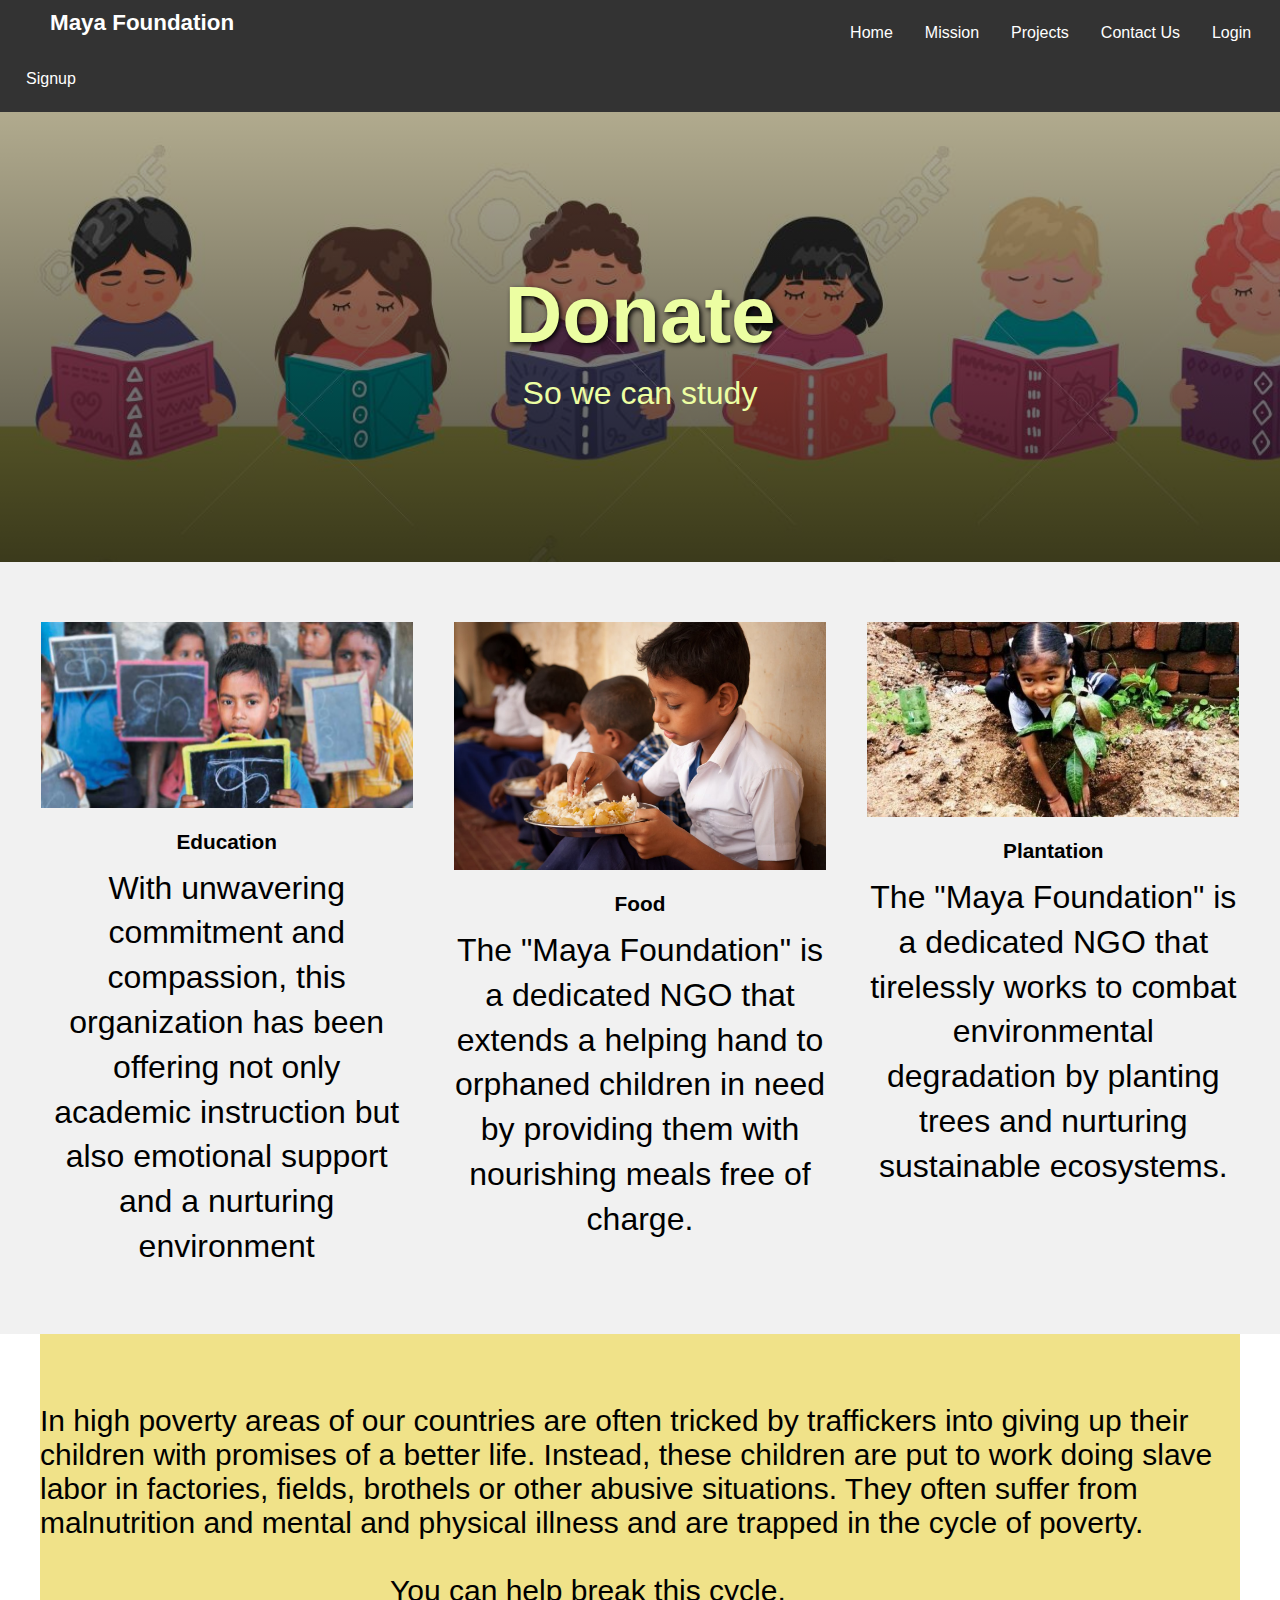
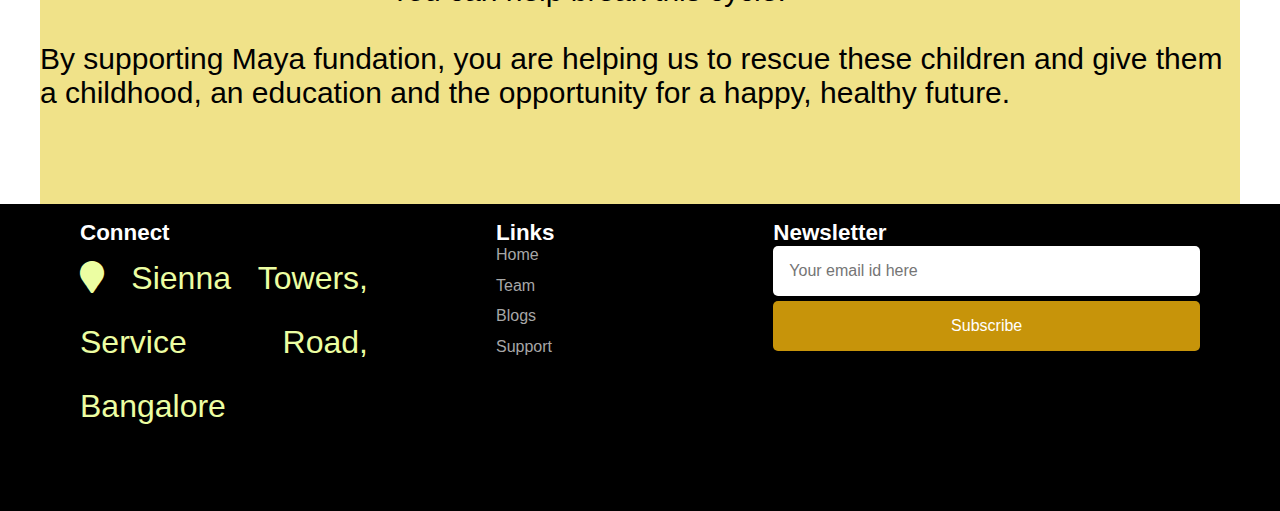
<file: index.html>
<!DOCTYPE html>
<html>
<head>
	<meta charset="utf-8">
	<meta http-equiv="X-UA-Compatible" content="IE=edge">
	<title>Home</title>
	<link rel="stylesheet" href="style.css">
  <link rel="stylesheet" href="https://cdnjs.cloudflare.com/ajax/libs/font-awesome/5.15.2/css/all.min.css"/>
     <meta name="viewport" content="width=device-width, initial-scale=1.0">

</head>
<body>
  <div class="navbar">
    <div class="logo">
        <h3>Maya Foundation</h3>
    </div>
    <a href="index.html">Home</a>
    <a href="missions.html">Mission</a>
    <a href="ongoing.html">Projects</a>
    <a href="#">Contact Us</a>
    <a href="login.html">Login</a>
    <a href="#">Signup</a>
</div>
	
  <section class="headline">
    <h1>Donate</h1>
    <p>So we can study</p>
  </section>
  <section class="features">
    <div class="feature-container">
      <img src="./images/3.jpg" alt="Flexbox Feature">
      <h2>Education</h2>
      <p>With unwavering commitment and compassion, this organization has been offering not only academic instruction but also emotional support and a nurturing environment</p>
    </div>
    <div class="feature-container">
      <img src="./images/2.jpg" alt="Flexbox Feature">
      <h2>Food</h2>
      <p>The "Maya Foundation" is a dedicated NGO that extends a helping hand to orphaned children in need by providing them with nourishing meals free of charge. </p>
    </div>
    <div class="feature-container">
      <img src="./images/1.jpg" alt="Flexbox Feature">
      <h2>Plantation</h2>
      <p>The "Maya Foundation" is a dedicated NGO that tirelessly works to combat environmental degradation by planting trees and nurturing sustainable ecosystems. </p>
    </div>
  </section>
  
  <section class="para"> In high poverty areas of our countries are often tricked by traffickers into giving up their children with promises of a better life. Instead, these children are put to work doing slave labor in factories, fields, brothels or other abusive situations. They often suffer from malnutrition and mental and physical illness and are trapped in the cycle of poverty.<br><br>
<span class="mid">You can help break this cycle.</span><br><br>
By supporting Maya fundation, you are helping us to rescue these children and give them a childhood, an education and the opportunity for a happy, healthy future.</section>
</section>
</div>

<footer>
  <div class="row primary">
  <div class="column about">
    <h3>Connect</h3>
    <p>
      <i class="fa fa-map-marker" aria-hidden="true"></i>
      Sienna Towers, Service Road, Bangalore
    </p>
    <div class="social">
      <i class="fa fa-facebook-square"></i>
      <i class="fa fa-twitter-square"></i>
      <i class="fa fa-linkedin-square"></i>
      <i class="fa fa-instagram"></i>
    </div>
  </div>

  <div class="column link">
    <h3>Links</h3>
    <ul>
      <li><a href="#home">Home</a></li>
      <li><a href="#team">Team</a></li>
      <li><a href="#blogs">Blogs</a></li>
      <li><a href="#support">Support</a></li>
    </ul>
  </div>

  <div class="column subscribe">
    <h3>Newsletter</h3>
    <div>
      <input type="email" placeholder="Your email id here" />
      <button>Subscribe</button>
    </div>
  </div>
</div>
</footer>


</body>
<script type="text/javascript" src="main.js"></script>
</html>
</file>
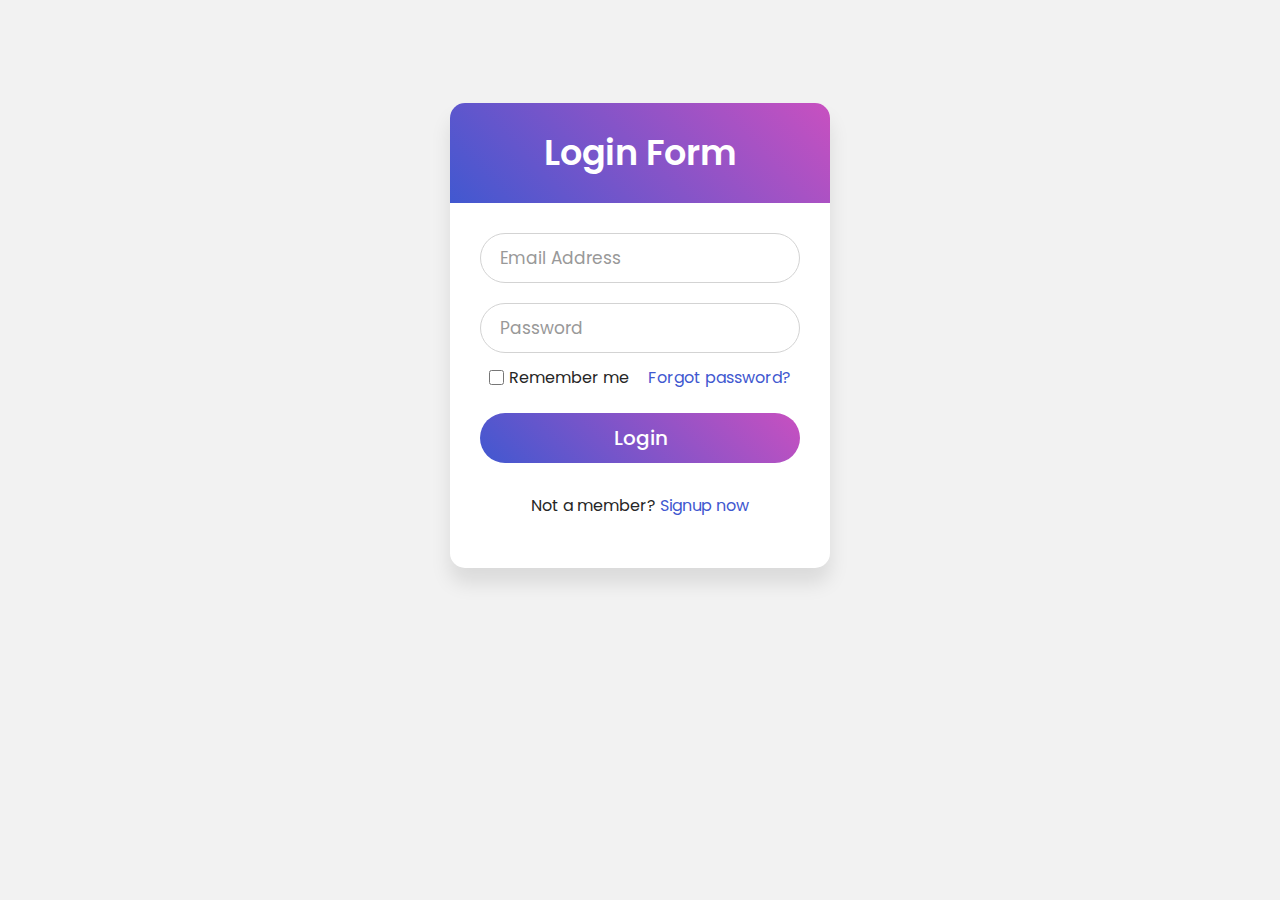
<file: login.html>
<!DOCTYPE html>
<!-- Created By CodingNepal -->
<html lang="en" dir="ltr">
   <head>
      <meta charset="utf-8">
      <title>Login Form Design | CodeLab</title>
      <link rel="stylesheet" href="login.css">
   </head>
   <body>
      <div class="wrapper">
         <div class="title">
            Login Form
         </div>
         <form action="#">
            <div class="field">
               <input type="text" required>
               <label>Email Address</label>
            </div>
            <div class="field">
               <input type="password" required>
               <label>Password</label>
            </div>
            <div class="content">
               <div class="checkbox">
                  <input type="checkbox" id="remember-me">
                  <label for="remember-me">Remember me</label>
               </div>
               <div class="pass-link">
                  <a href="#">Forgot password?</a>
               </div>
            </div>
            <div class="field">
               <input type="submit" value="Login">
            </div>
            <div class="signup-link">
               Not a member? <a href="#">Signup now</a>
            </div>
         </form>
      </div>
   </body>
</html>
</file>
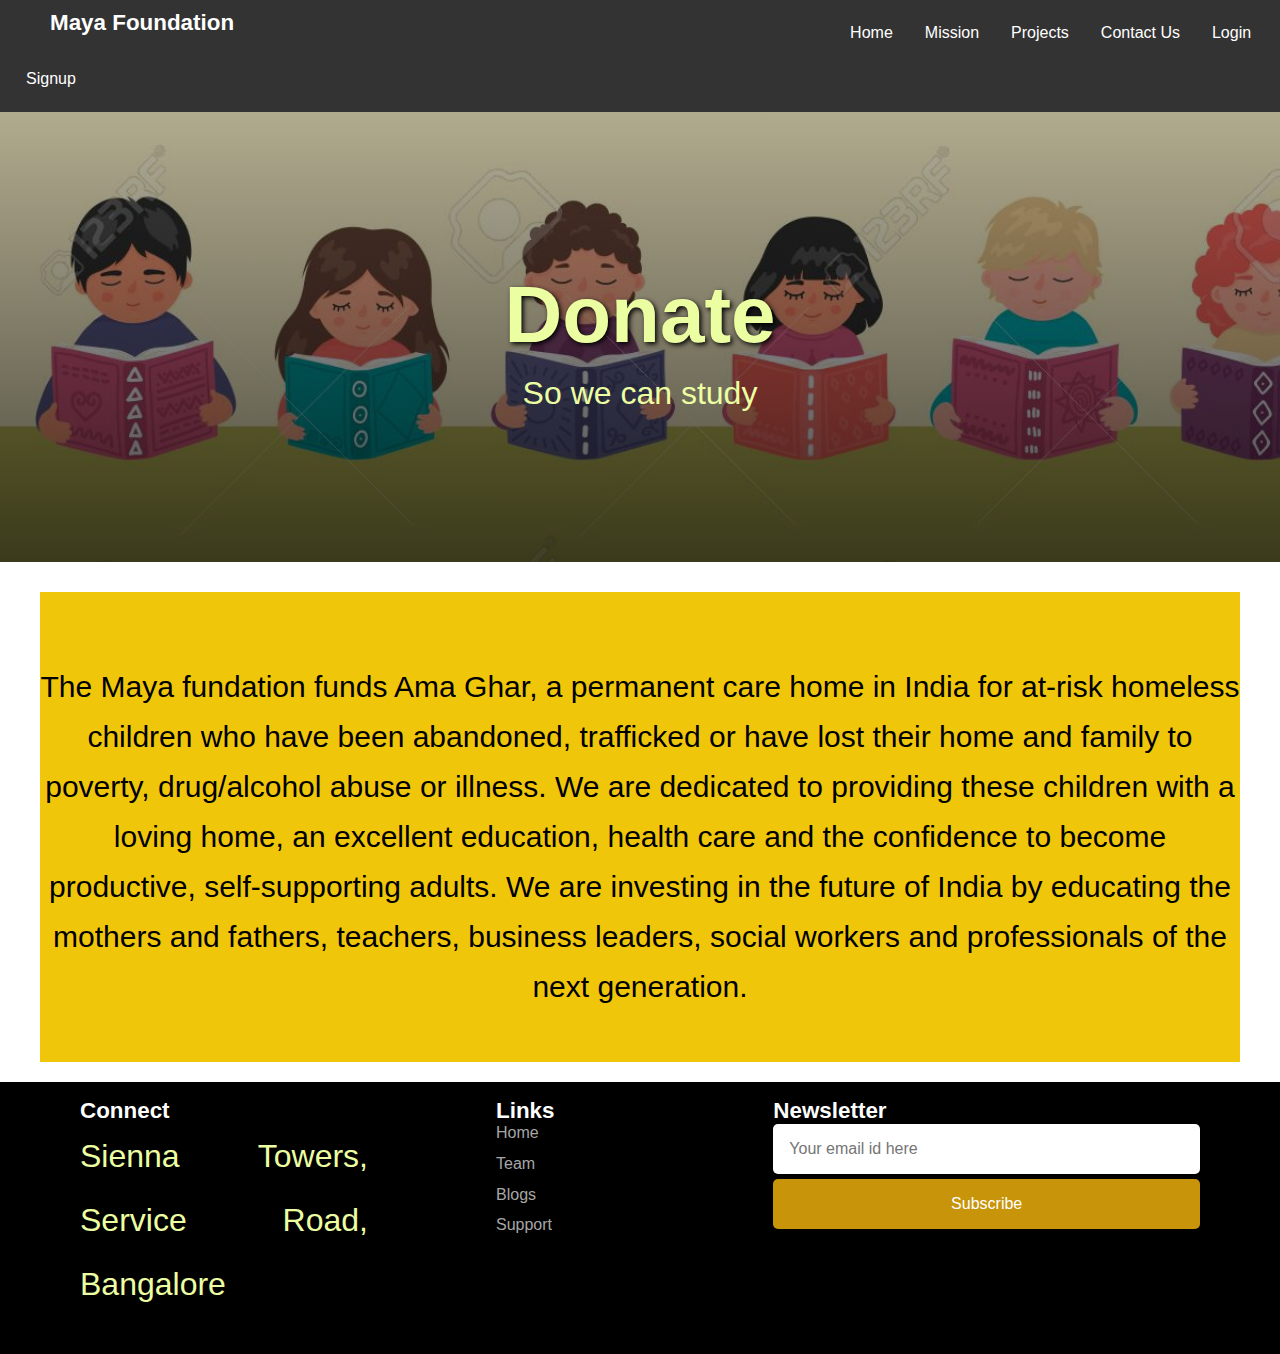
<file: missions.html>
<!DOCTYPE html>
<html>
<head>
	<meta charset="utf-8">
	<meta http-equiv="X-UA-Compatible" content="IE=edge">
	<title>Home</title>
	<link rel="stylesheet" href="style.css">
  <link rel="stylesheet" href="missions.css">

</head>
<body>

	<div class="navbar">
    <div class="logo">
        <h3>Maya Foundation</h3>
    </div>
    <a href="index.html">Home</a>
    <a href="missions.html">Mission</a>
    <a href="ongoing.html">Projects</a>
    <a href="#">Contact Us</a>
    <a href="login.html">Login</a>
    <a href="#">Signup</a>
</div>

  <section class="headline">
    <h1>Donate</h1>
    <p>So we can study</p>
  </section>
  
  
  <section class="para para1"> The Maya fundation funds Ama Ghar, a permanent care home in India for at-risk homeless children who have been abandoned, trafficked or have lost their home and family to poverty, drug/alcohol abuse or illness. We are dedicated to providing these children with a loving home, an excellent education, health care and the confidence to become productive, self-supporting adults. We are investing in the future of India by educating the mothers and fathers, teachers, business leaders, social workers and professionals of the next generation.</section>
</section>
</div>

<footer>
  <div class="row primary">
  <div class="column about">
    <h3>Connect</h3>
    <p>
      <i class="fa fa-map-marker" aria-hidden="true"></i>
      Sienna Towers, Service Road, Bangalore
    </p>
    <div class="social">
      <i class="fa fa-facebook-square"></i>
      <i class="fa fa-twitter-square"></i>
      <i class="fa fa-linkedin-square"></i>
      <i class="fa fa-instagram"></i>
    </div>
  </div>

  <div class="column link">
    <h3>Links</h3>
    <ul>
      <li><a href="#home">Home</a></li>
      <li><a href="#team">Team</a></li>
      <li><a href="#blogs">Blogs</a></li>
      <li><a href="#support">Support</a></li>
    </ul>
  </div>

  <div class="column subscribe">
    <h3>Newsletter</h3>
    <div>
      <input type="email" placeholder="Your email id here" />
      <button>Subscribe</button>
    </div>
  </div>
</div>
</footer>


</body>
<script type="text/javascript" src="main.js"></script>
</html>
</file>
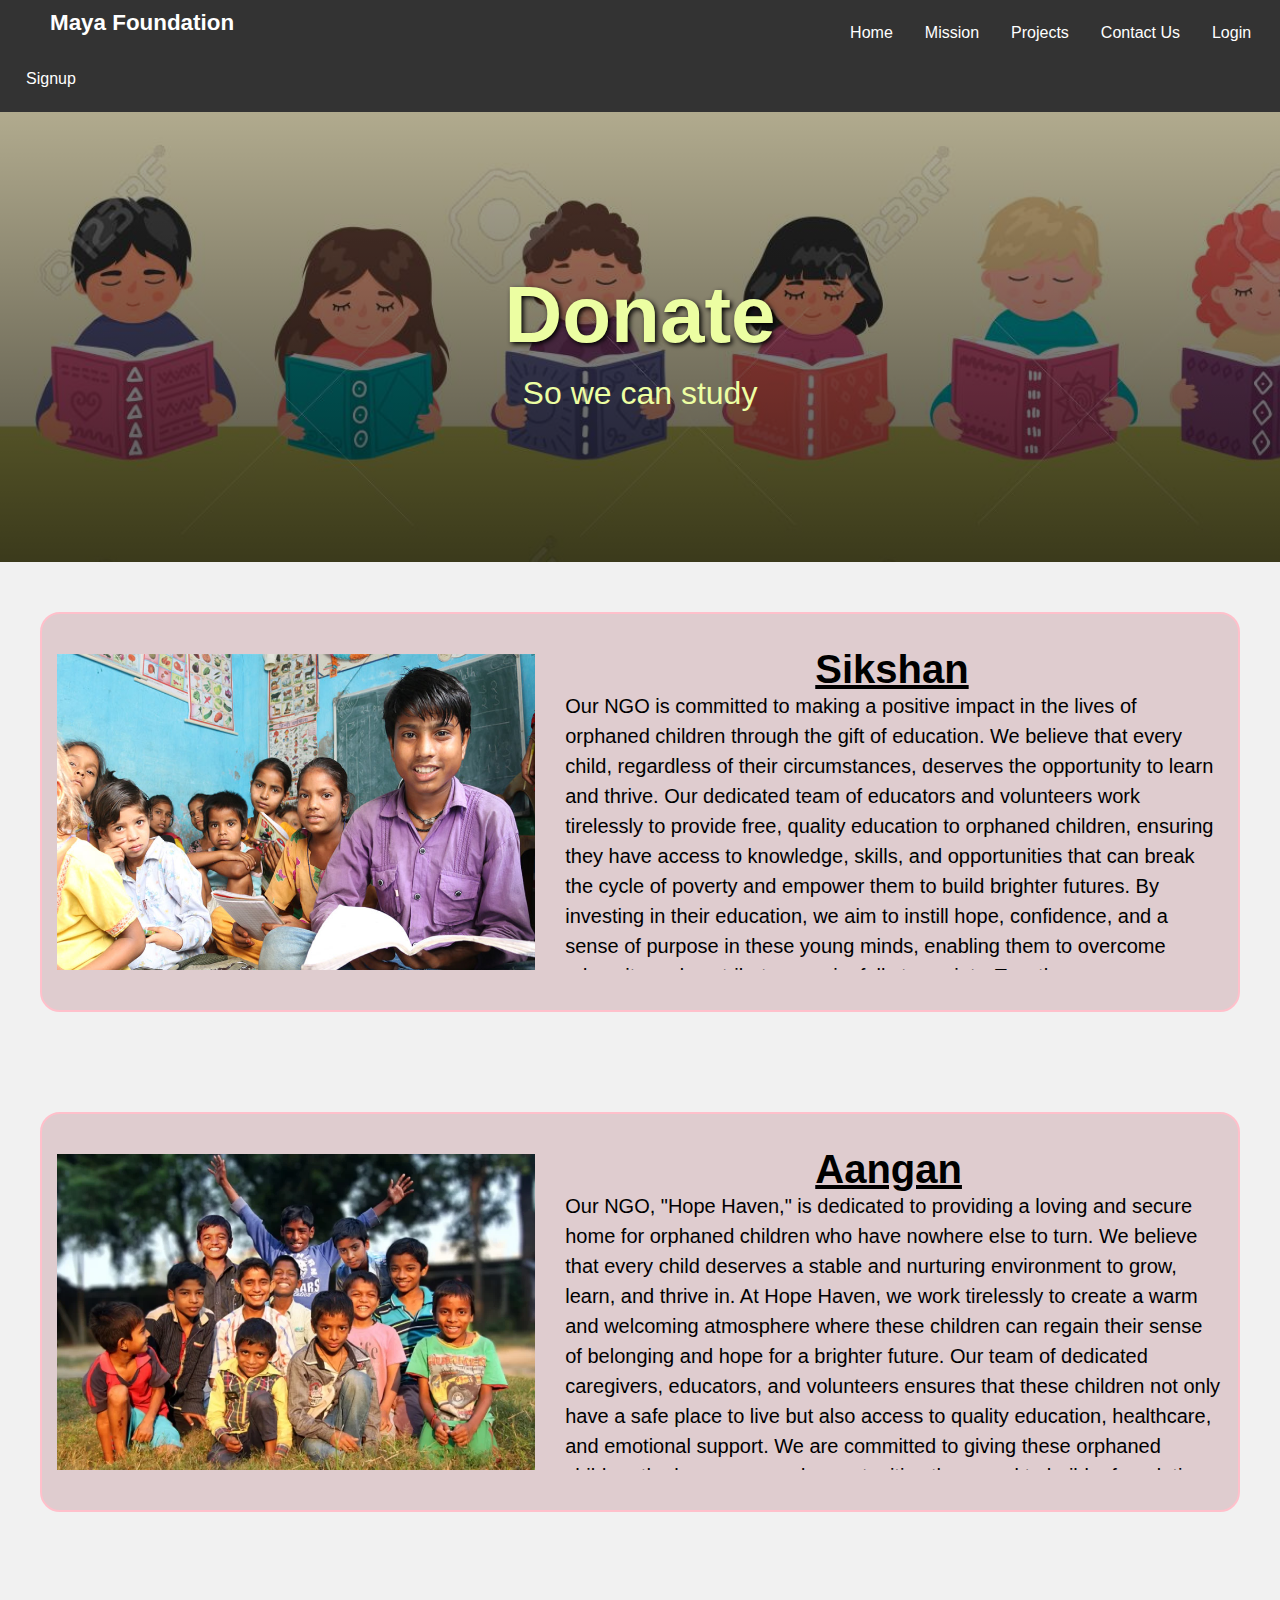
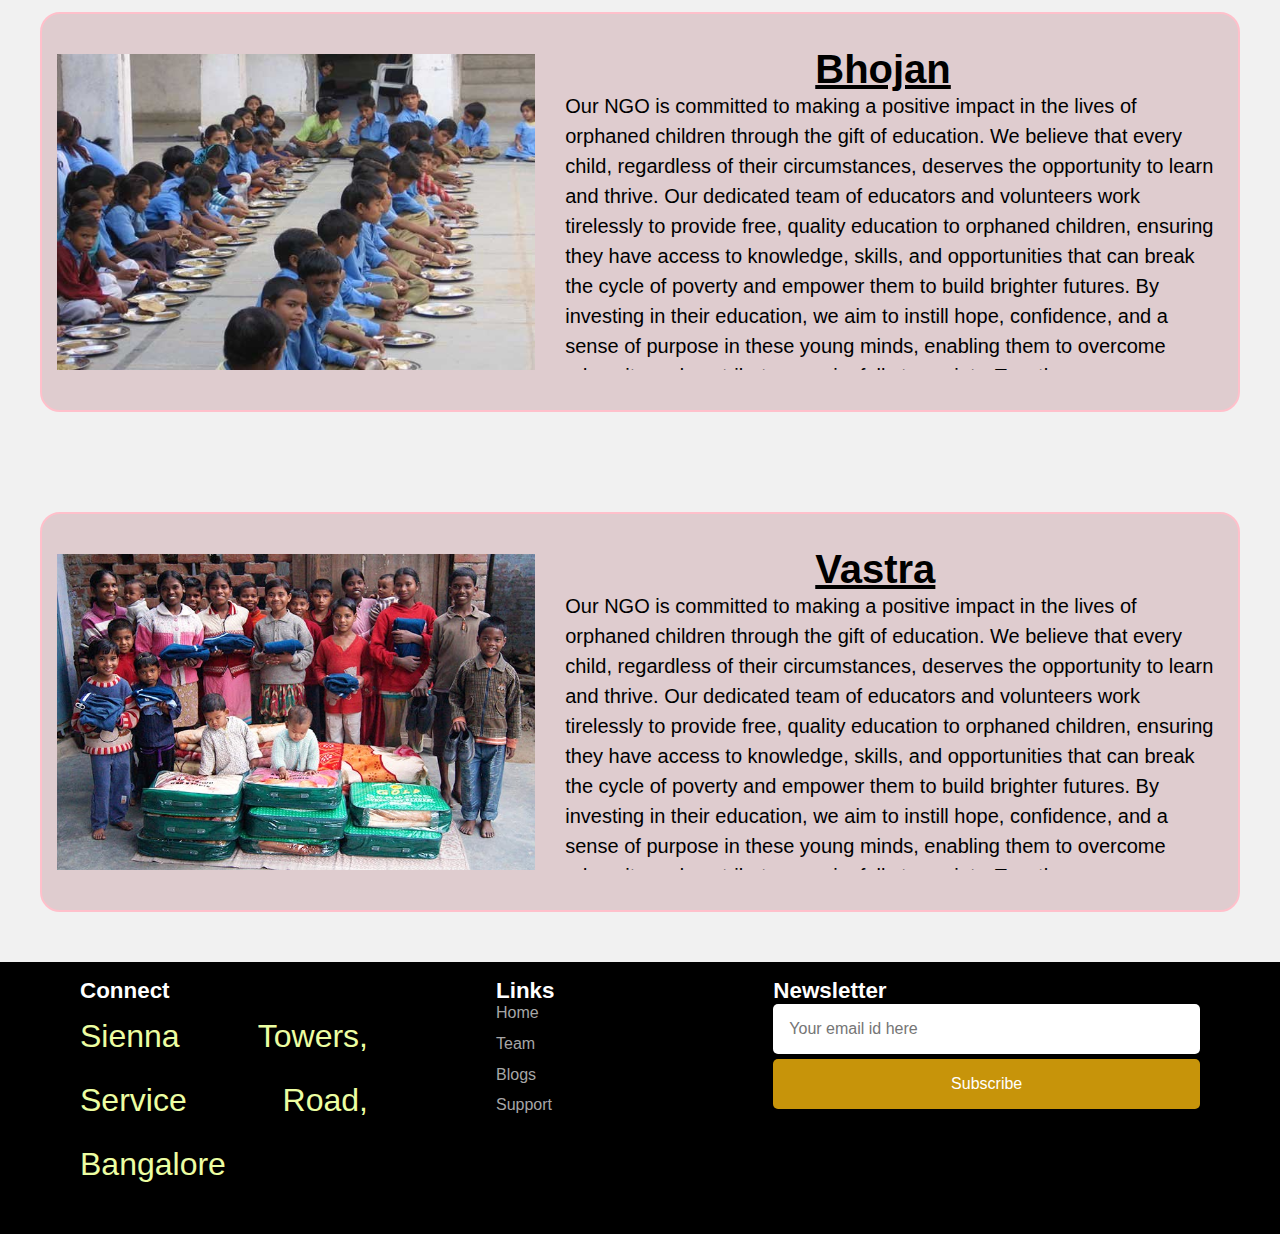
<file: ongoing.html>
<!DOCTYPE html>
<html>
<head>
	<meta charset="utf-8">
	<meta http-equiv="X-UA-Compatible" content="IE=edge">
	<title>OnGoing</title>
	<link rel="stylesheet" href="style.css">
  <link rel="stylesheet" href="style.css">
  <link rel="stylesheet" href="ongoing.css">

</head>
<body>

  <div class="navbar">
    <div class="logo">
        <h3>Maya Foundation</h3>
    </div>
    <a href="index.html">Home</a>
    <a href="missions.html">Mission</a>
    <a href="ongoing.html">Projects</a>
    <a href="#">Contact Us</a>
    <a href="login.html">Login</a>
    <a href="#">Signup</a>
</div>

  <section class="headline">
    <h1>Donate</h1>
    <p>So we can study</p>
  </section>
  <section class="features">
    <div class="hero">
      <div class="inhero1"><img src="./images/study.jpg" width=100% height=100%></div>
      <div class="inhero2"><span class="siksha">Sikshan</span><br>Our NGO is committed to making a positive impact in the lives of orphaned children through the gift of education. We believe that every child, regardless of their circumstances, deserves the opportunity to learn and thrive. Our dedicated team of educators and volunteers work tirelessly to provide free, quality education to orphaned children, ensuring they have access to knowledge, skills, and opportunities that can break the cycle of poverty and empower them to build brighter futures. By investing in their education, we aim to instill hope, confidence, and a sense of purpose in these young minds, enabling them to overcome adversity and contribute meaningfully to society. Together, we are nurturing the potential of these children and giving them the tools they need to shape their destinies. Join us in our mission to create a world where every orphaned child has the chance to dream, learn, and succeed.</div>
    </div>
  </section>

  <section class="features">
    <div class="hero">
      <div class="inhero1"><img src="./images/home.webp" width=100% height=100%></div>
      <div class="inhero2"><span class="siksha">Aangan</span><br>Our NGO, "Hope Haven," is dedicated to providing a loving and secure home for orphaned children who have nowhere else to turn. We believe that every child deserves a stable and nurturing environment to grow, learn, and thrive in. At Hope Haven, we work tirelessly to create a warm and welcoming atmosphere where these children can regain their sense of belonging and hope for a brighter future. Our team of dedicated caregivers, educators, and volunteers ensures that these children not only have a safe place to live but also access to quality education, healthcare, and emotional support. We are committed to giving these orphaned children the love, care, and opportunities they need to build a foundation for a successful and fulfilling life. Join us in making a difference in the lives of these vulnerable children, one home at a time. Together, we can provide them with the love and support they need to reach their full potential.</div>
    </div>
  </section>

  <section class="features">
    <div class="hero">
      <div class="inhero1"><img src="./images/food.jpg" width=100% height=100%></div>
      <div class="inhero2"><span class="siksha">Bhojan</span><br>Our NGO is committed to making a positive impact in the lives of orphaned children through the gift of education. We believe that every child, regardless of their circumstances, deserves the opportunity to learn and thrive. Our dedicated team of educators and volunteers work tirelessly to provide free, quality education to orphaned children, ensuring they have access to knowledge, skills, and opportunities that can break the cycle of poverty and empower them to build brighter futures. By investing in their education, we aim to instill hope, confidence, and a sense of purpose in these young minds, enabling them to overcome adversity and contribute meaningfully to society. Together, we are nurturing the potential of these children and giving them the tools they need to shape their destinies. Join us in our mission to create a world where every orphaned child has the chance to dream, learn, and succeed.</div>
    </div>
  </section>

  <section class="features">
    <div class="hero">
      <div class="inhero1"><img src="./images/clothes.jpg" width=100% height=100%></div>
      <div class="inhero2"><span class="siksha">Vastra</span><br>Our NGO is committed to making a positive impact in the lives of orphaned children through the gift of education. We believe that every child, regardless of their circumstances, deserves the opportunity to learn and thrive. Our dedicated team of educators and volunteers work tirelessly to provide free, quality education to orphaned children, ensuring they have access to knowledge, skills, and opportunities that can break the cycle of poverty and empower them to build brighter futures. By investing in their education, we aim to instill hope, confidence, and a sense of purpose in these young minds, enabling them to overcome adversity and contribute meaningfully to society. Together, we are nurturing the potential of these children and giving them the tools they need to shape their destinies. Join us in our mission to create a world where every orphaned child has the chance to dream, learn, and succeed.</div>
    </div>
  </section>

</div>

<footer>
  <div class="row primary">
  <div class="column about">
    <h3>Connect</h3>
    <p>
      <i class="fa fa-map-marker" aria-hidden="true"></i>
      Sienna Towers, Service Road, Bangalore
    </p>
    <div class="social">
      <i class="fa fa-facebook-square"></i>
      <i class="fa fa-twitter-square"></i>
      <i class="fa fa-linkedin-square"></i>
      <i class="fa fa-instagram"></i>
    </div>
  </div>

  <div class="column link">
    <h3>Links</h3>
    <ul>
      <li><a href="#home">Home</a></li>
      <li><a href="#team">Team</a></li>
      <li><a href="#blogs">Blogs</a></li>
      <li><a href="#support">Support</a></li>
    </ul>
  </div>

  <div class="column subscribe">
    <h3>Newsletter</h3>
    <div>
      <input type="email" placeholder="Your email id here" />
      <button>Subscribe</button>
    </div>
  </div>
</div>
</footer>



</body
</html>
</file>
<file: style.css>
* {
  margin: 0;
  padding: 0;
  box-sizing: border-box;
  font-family: 'Lato', 'Arial', 'Poppins', sans-serif;
}
/* Add CSS styles for the navigation bar */
.navbar {
  background-color: #333;
  overflow: hidden;
  padding: 10px; /* Add some padding to create space for the logo */
}

/* Style the logo */
.logo {
  float: left; /* Float the logo to the left */
  padding-left: 40px;
  margin-right: 600px; /* Add margin to separate the logo from menu items */
}

/* Style the navigation bar links */
.navbar a {
  float: left;
  display: block;
  color: white;
  text-align: center;
  padding: 14px 16px;
  text-decoration: none;
}

/* Change the color of the links on hover */
.navbar a:hover {
  background-color: #ddd;
  color: black;
}
/* header ul{
  display: flex;
  list-style: none;
} */

/* HEADINGS */

h1, p {
  color: #ecfea2;
  text-align: center;
  line-height: 1.4;
  font-size: 2rem;
}

.para{
  color:black;
  height: 200px;
  padding-top:70px;
  padding-bottom: 400px;
  margin:auto;
  font-size: 30px;
  background-color: rgb(240, 226, 137);
  width:1200px;
  
}

.mid{
  padding-left: 350px;
  text-align: center;
}

h1 {
  font-size: 5rem;
  text-shadow: 2px 2px 5px #010000;
}

h2 {
  color: #000;
  font-size: 1.3rem;
  text-align: center;
  line-height: 1.4;
  margin-bottom: 10px;
}

/* BASIC SETUP */

.page-wrapper {
  width: 100%;
  height: auto;
}

.nav-wrapper {
  width: 100%;
  position: -webkit-sticky; /* Safari */
  position: sticky;
  top: 0;
  background-color: #fff;
}

.grad-bar {
  width: 100%;
  height: 5px;
  background: linear-gradient(-45deg, #EE7752, #E73C7E, #23A6D5, #23D5AB);
  background-size: 400% 400%;
    -webkit-animation: gradbar 15s ease infinite;
  -moz-animation: gradbar 15s ease infinite;
  animation: gradbar 15s ease infinite;
}

/* NAVIGATION */

/* .navbar {
  display: grid;
  grid-template-columns: 1fr 3fr;
  align-items: center;
  height: 50px;
  overflow: hidden;
}

.navbar img {
  height: 16px;
  width: auto;
  justify-self: start;
  margin-left: 20px;
} */

/* .navbar ul {
  list-style: none;
  display: grid;
  grid-template-columns: repeat(6,1fr);
  justify-self: end;
  
}

.nav-item a {
  color: #000;
  margin-left: 12px;
  padding-left:25px;
  font-size: 0.9rem;
  font-weight: 400;
  text-decoration: none;
  transition: color 0.3s ease-out;
}

.nav-item a:hover {
  color: #3498db;
} */

/* SECTIONS */

.headline {
  width: 100%;
  height: 50vh;
  min-height: 350px;
  background: linear-gradient(rgba(0,0,0,0.3),rgba(0,0,0,0.7)), url('./images/header.jpg');
  background-size: cover;
  display: flex;
  flex-direction: column;
  justify-content: center;
}

.features {
  width: 100%;
  height: auto;
  background-color: #f1f1f1;
  display: flex;
  padding: 50px 20px;
  justify-content: space-around;
}

.feature-container {
  flex-basis: 30%;
  margin-top: 10px;
}

.feature-container p {
  color: #000;
  text-align: center;
  line-height: 1.4;
  margin-bottom: 15px;
}

.feature-container img {
  width: 100%;
  margin-bottom: 15px;
}

/* SEARCH FUNCTION */

#search-icon {
  font-size: 0.9rem;
  margin-top: 3px;
  margin-left: 15px;
  transition: color 0.3s ease-out;
}

#search-icon:hover {
  color: #3498db;
  cursor: pointer;
}

.search {
  transform: translate(-35%);
  -webkit-transform: translate(-35%);
  transition: transform 0.7s ease-in-out;
  color: #3498db;
}

.no-search {
  transform: translate(0);
  transition: transform 0.7s ease-in-out;
}

.search-input {
  position: absolute;
  top: -4px;
  right: -125px;
  opacity: 0;
  z-index: -1;
  transition: opacity 0.6s ease;
}

.search-active {
  opacity: 1;
  z-index: 0;
}

input {
  border: 0;
  border-left: 1px solid #ccc;
  border-radius: 0; /* FOR SAFARI */
  outline: 0;
  padding: 5px;
}

/* MOBILE MENU & ANIMATION */

.menu-toggle .bar{
  width: 25px;
  height: 3px;
  background-color: #3f3f3f;
  margin: 5px auto;
  -webkit-transition: all 0.3s ease-in-out;
  -o-transition: all 0.3s ease-in-out;
  transition: all 0.3s ease-in-out;
}

.menu-toggle {
  justify-self: end;
  margin-right: 25px;
  display: none;
}

.menu-toggle:hover{
  cursor: pointer;
}

#mobile-menu.is-active .bar:nth-child(2){
  opacity: 0;
}

#mobile-menu.is-active .bar:nth-child(1){
  -webkit-transform: translateY(8px) rotate(45deg);
  -ms-transform: translateY(8px) rotate(45deg);
  -o-transform: translateY(8px) rotate(45deg);
  transform: translateY(8px) rotate(45deg);
}

#mobile-menu.is-active .bar:nth-child(3){
  -webkit-transform: translateY(-8px) rotate(-45deg);
  -ms-transform: translateY(-8px) rotate(-45deg);
  -o-transform: translateY(-8px) rotate(-45deg);
  transform: translateY(-8px) rotate(-45deg);
}

/* footer */
footer {
  background-color: black;
  color: white;
  bottom: 0;
  width: 100vw;
  font-size: 16px;
}
footer * {
  box-sizing: border-box;
  border: none;
  outline: none;
}




.row {
  padding: 1em 1em;
}
.row.primary {
  display: grid;
  grid-template-columns: 3fr 2fr 4fr;
  align-items: stretch;
}
.column {
  width: 100%;
  display: flex;
  flex-direction: column;
  padding: 0 4em;
  min-height: 15em;
}
h3 {
  width: 100%;
  text-align: left;
  color: white;
  font-size: 1.4em;
  white-space: nowrap;
}
ul {
  list-style: none;
  display: flex;
  flex-direction: column;
  padding: 0;
  margin: 0;
}
li:not(:first-child) {
  margin-top: 0.8em;
}
ul li a {
  color: #a7a7a7;
  text-decoration: none;
}
ul li a:hover {
  color: #c7940a;
}
.about p {
  text-align: justify;
  line-height: 2;
  margin: 0;
}
input,
button {
  font-size: 1em;
  padding: 1em;
  width: 100%;
  border-radius: 5px;
  margin-bottom: 5px;
}
button {
  background-color: #c7940a;
  color: #ffffff;
}
div.social {
  display: flex;
  justify-content: space-around;
  font-size: 2.4em;
  flex-direction: row;
  margin-top: 0.5em;
}
.social i {
  color: #bac6d9;
}


/* KEYFRAME ANIMATIONS */

@-webkit-keyframes gradbar {
  0% {
    background-position: 0% 50%
  }
  50% {
    background-position: 100% 50%
  }
  100% {
    background-position: 0% 50%
  }
}

@-moz-keyframes gradbar {
  0% {
    background-position: 0% 50%
  }
  50% {
    background-position: 100% 50%
  }
  100% {
    background-position: 0% 50%
  }
}

@keyframes gradbar {
  0% {
    background-position: 0% 50%
  }
  50% {
    background-position: 100% 50%
  }
  100% {
    background-position: 0% 50%
  }
}

/* Media Queries */

  /* Mobile Devices - Phones/Tablets */

@media only screen and (max-width: 720px) { 
  .features {
    flex-direction: column;
    padding: 50px;
  }
  
  /* MOBILE HEADINGS */
  
  h1 {
    font-size: 1.9rem;
  }
  
  h2 {
    font-size: 1rem;
  }
  
  p {
    font-size: 0.8rem;
  }
  
  /* MOBILE NAVIGATION */
     
  .navbar ul {
    display: flex;
    flex-direction: column;
    position: fixed;
    justify-content: start;
    top: 55px;
    background-color: #fff;
    width: 100%;
    height: calc(100vh - 55px);
    transform: translate(-101%);
    text-align: center;
    overflow: hidden;
  }
  
  .navbar li {
    padding: 15px;
  }
  
  .navbar li:first-child {
    margin-top: 50px;
  }
  
  .navbar li a {
    font-size: 1rem;
  }
   
  .menu-toggle, .bar {
    display: block;
    cursor: pointer;
  }
  
  .mobile-nav {
  transform: translate(0%)!important;
}
  
  /* SECTIONS */
  
  .headline {
    height: 20vh;
  }
    
  .feature-container p {
    margin-bottom: 25px;
  }
  
  .feature-container {
    margin-top: 20px;
  }
  
  .feature-container:nth-child(2) {
    order: -1;
  }
  
  /* SEARCH DISABLED ON MOBILE */
  
  #search-icon {
    display: none;
  }
  
  .search-input {
  display: none;
 }
  
}
</file>
<file: login.css>
@import url('https://fonts.googleapis.com/css?family=Poppins:400,500,600,700&display=swap');
*{
  margin: 0;
  padding: 0;
  box-sizing: border-box;
  font-family: 'Poppins', sans-serif;
}
html,body{
  display: grid;
  height: 100%;
  width: 100%;
  place-items: center;
  background: #f2f2f2;
  /* background: linear-gradient(-135deg, #c850c0, #4158d0); */
}
::selection{
  background: #4158d0;
  color: #fff;
}
.wrapper{
  width: 380px;
  background: #fff;
  border-radius: 15px;
  box-shadow: 0px 15px 20px rgba(0,0,0,0.1);
}
.wrapper .title{
  font-size: 35px;
  font-weight: 600;
  text-align: center;
  line-height: 100px;
  color: #fff;
  user-select: none;
  border-radius: 15px 15px 0 0;
  background: linear-gradient(-135deg, #c850c0, #4158d0);
}
.wrapper form{
  padding: 10px 30px 50px 30px;
}
.wrapper form .field{
    height: 50px;
    width: 100%;
    margin-top: 20px;
    position: relative;
  }
  .wrapper form .field input{
    height: 100%;
    width: 100%;
    outline: none;
    font-size: 17px;
    padding-left: 20px;
    border: 1px solid lightgrey;
    border-radius: 25px;
    transition: all 0.3s ease;
  }
  .wrapper form .field input:focus,
  form .field input:valid{
    border-color: #4158d0;
  }
  .wrapper form .field label{
    position: absolute;
    top: 50%;
    left: 20px;
    color: #999999;
    font-weight: 400;
    font-size: 17px;
    pointer-events: none;
    transform: translateY(-50%);
    transition: all 0.3s ease;
  }

  form .field input:focus ~ label,
form .field input:valid ~ label{
  top: 0%;
  font-size: 16px;
  color: #4158d0;
  background: #fff;
  transform: translateY(-50%);
}
form .content{
  display: flex;
  width: 100%;
  height: 50px;
  font-size: 16px;
  align-items: center;
  justify-content: space-around;
}
form .content .checkbox{
  display: flex;
  align-items: center;
  justify-content: center;
}
form .content input{
  width: 15px;
  height: 15px;
  background: red;
}
form .content label{
  color: #262626;
  user-select: none;
  padding-left: 5px;
}

form .content .pass-link{
    color: "";
  }
  form .field input[type="submit"]{
    color: #fff;
    border: none;
    padding-left: 0;
    margin-top: -10px;
    font-size: 20px;
    font-weight: 500;
    cursor: pointer;
    background: linear-gradient(-135deg, #c850c0, #4158d0);
    transition: all 0.3s ease;
  }
  form .field input[type="submit"]:active{
    transform: scale(0.95);
  }
  form .signup-link{
    color: #262626;
    margin-top: 20px;
    text-align: center;
  }
  form .pass-link a,
  form .signup-link a{
    color: #4158d0;
    text-decoration: none;
  }
  form .pass-link a:hover,
  form .signup-link a:hover{
    text-decoration: underline;
  }
</file>
<file: missions.css>
.para1{
    margin-top:30px;
    margin-bottom:20px;
    line-height: 50px;
    text-align: center;
    background-color: rgb(240, 198, 10);
}
</file>
<file: ongoing.css>
.hero{
    width:1200px;
    height:400px;
    border:2px solid pink;
    border-radius:20px;
    background-color: rgb(223, 204, 207);
    display:flex;
    justify-content: space-around;
    align-items: center;
}

.inhero1{
    height:80%;
    width:40%;
    background-color:aqua;
}

.inhero2{
    overflow:scroll;
    line-height:30px;
    height:80%;
    width:55%;
    font-size: 20px;
    /* background-color:aqua; */
}

.siksha{
    padding-left:250px;
    font-size: 40px;
    text-decoration: underline;
    font-weight: bold;
}
</file>
